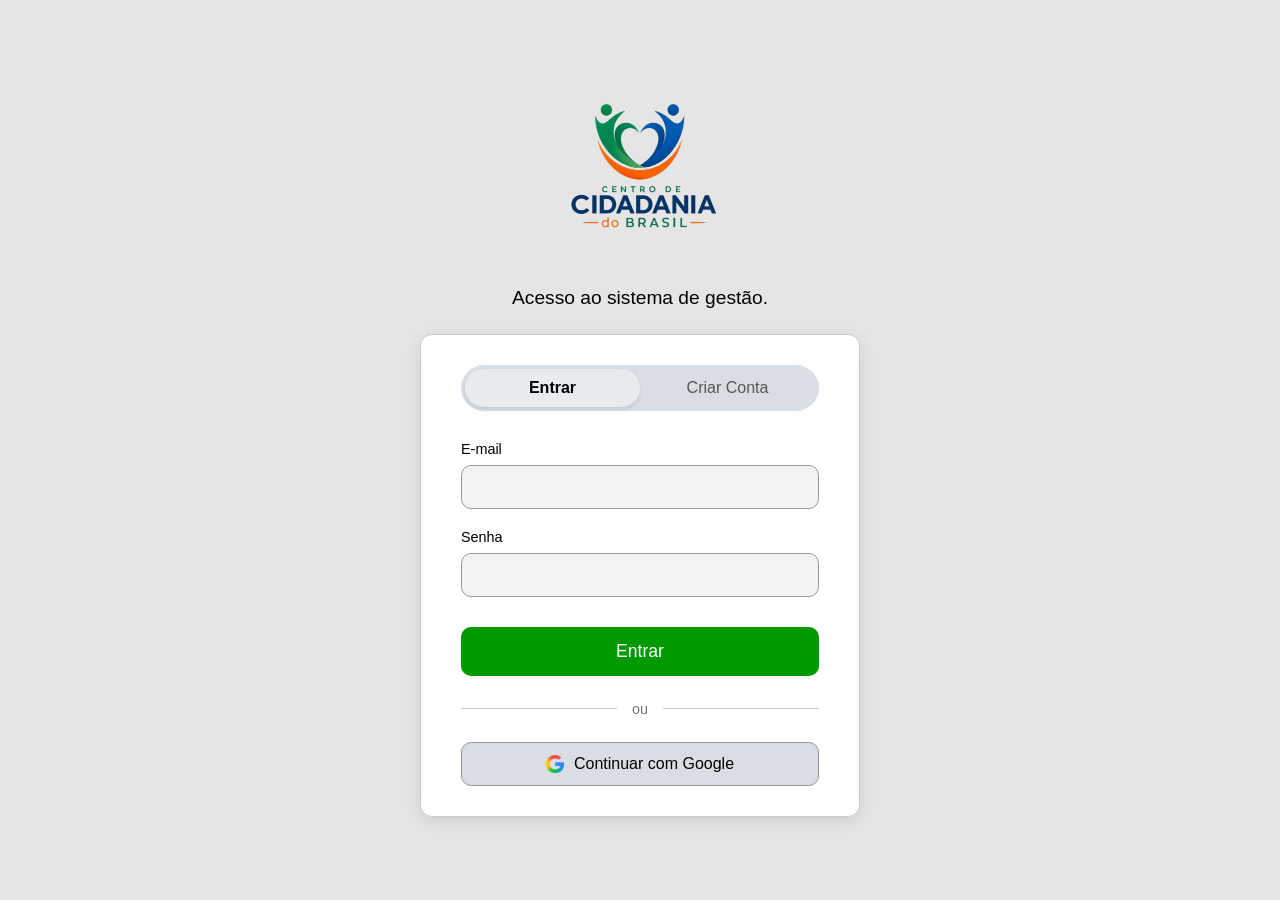
<file: templates/login.html>
<!DOCTYPE html>
<html lang="pt-BR">
<head>
  <meta charset="UTF-8">
  <meta name="viewport" content="width=device-width, initial-scale=1.0">
  <link rel="stylesheet" href="css/base.css">
  <link rel="stylesheet" href="css/componentes.css">
  <link rel="stylesheet" href="css/paginas/login.css">
  <title>Acesso ao Sistema</title>
</head>
<body class="body-login">

  <div class="login-wrapper">
    
    <!-- Logotipo e titulo -->
    <div class="login-header">
      <img src="images/logo-fundoclaro.png" alt="Centro de Cidadania do Brasil">
      <h2>Acesso ao sistema de gestão.</h2>
    </div>

    <!-- Cartão branco de login -->
    <div class="login-card">
      
      <!-- Alternador entrar / criar Conta -->
      <div class="toggle-pilula">
        <button id="btn-tab-entrar" class="toggle-btn ativo" onclick="alternarAba('entrar')">Entrar</button>
        <button id="btn-tab-criar" class="toggle-btn" onclick="alternarAba('criar')">Criar Conta</button>
      </div>

      <!-- Formulario -->
      <form action="#" method="POST">
        
        <!-- Campo Nome -->
        <div class="form-group" id="campo-nome" style="display: none;">
          <label for="nome">Nome</label>
          <input type="text" id="nome" name="nome">
        </div>

        <div class="form-group">
          <label for="email">E-mail</label>
          <input type="email" id="email" name="email" required>
        </div>

        <div class="form-group">
          <label for="senha">Senha</label>
          <input type="password" id="senha" name="senha" required>
        </div>

        <button type="submit" id="btn-submit" class="btn-verde">Entrar</button>

      </form>

      <!-- Divisoria -->
      <div class="divisor">
        <span>ou</span>
      </div>

      <!-- Botao Google -->
      <button class="btn-google">
        <img src="images/google-icon.png" alt="Google">
        Continuar com Google
      </button>

    </div>

  </div>

  <script src="js/script.js"></script>

</body>
</html>
</file>
<file: templates/css/base.css>
body {
  margin: 0;
  padding: 0;
}
</file>
<file: templates/css/componentes.css>
.toggle-pilula {
  background-color: #d8dee3; /* Fundo cinza azulado do botão em pílula */
  border-radius: 30px;
  display: flex;
  padding: 4px;
  margin-bottom: 30px;
}

.toggle-btn {
  flex: 1;
  background: transparent;
  border: none;
  padding: 10px;
  font-size: 1rem;
  color: #555;
  border-radius: 26px;
  cursor: pointer;
  transition: all 0.3s;
}

.toggle-btn.ativo {
  background-color: #e8ecef;
  color: #000;
  box-shadow: 0 2px 4px rgba(0,0,0,0.1);
  font-weight: bold;
}

a.toggle-btn {
  display: block;
  text-align: center;
  text-decoration: none;
  box-sizing: border-box;
}

.toggle-pilula.compacto {
  max-width: 320px;
  margin-bottom: 35px;
}
</file>
<file: templates/css/paginas/login.css>
/* Pagina de login e criar conta*/

/* Fundo da página inteira */
.body-login {
  background-color: #e5e5e5;
  margin: 0;
  padding: 0;
  display: flex;
  justify-content: center;
  align-items: center;
  min-height: 100vh;
  font-family: Arial, Helvetica, sans-serif;
}

.login-wrapper {
  width: 100%;
  max-width: 480px;
  padding: 20px;
  box-sizing: border-box;
}

/* Cabeçalho*/
.login-header {
  text-align: center;
  margin-bottom: 25px;
}

.login-header img {
  width: 200px;
  height: auto;
  object-fit: contain;
}

.login-header h2 {
  font-size: 1.2rem;
  font-weight: normal;
  color: #000;
  margin-top: 15px;
  margin-bottom: 0;
}
.login-card {
  background-color: #ffffff;
  border-radius: 12px;
  padding: 30px 40px;
  box-shadow: 0 4px 15px rgba(0, 0, 0, 0.1); /* Sombra suave */
  border: 1px solid #ccc;
}

.form-group {
  margin-bottom: 20px;
}

.form-group label {
  display: block;
  font-size: 0.9rem;
  color: #000;
  margin-bottom: 8px;
}

.form-group input {
  width: 100%;
  padding: 12px 15px;
  border: 1px solid #999;
  border-radius: 10px;
  background-color: #f2f2f2;
  font-size: 1rem;
  box-sizing: border-box;
  outline: none;
}

.form-group input:focus {
  border-color: #009900;
}

.btn-verde {
  width: 100%;
  background-color: #009900;
  color: #ffffff;
  border: none;
  border-radius: 10px;
  padding: 14px;
  font-size: 1.1rem;
  cursor: pointer;
  margin-top: 10px;
  transition: background-color 0.2s;
}

.btn-verde:hover {
  background-color: #007a00;
}
.divisor {
  display: flex;
  align-items: center;
  text-align: center;
  margin: 25px 0;
  color: #777;
  font-size: 0.9rem;
}

.divisor::before,
.divisor::after {
  content: "";
  flex: 1;
  border-bottom: 1px solid #ccc;
}

.divisor span {
  padding: 0 15px;
}

/* Botão Continuar com Google */
.btn-google {
  width: 100%;
  background-color: #d8dee3;
  color: #000;
  border: 1px solid #999;
  border-radius: 10px;
  padding: 12px;
  font-size: 1rem;
  cursor: pointer;
  display: flex;
  justify-content: center;
  align-items: center;
  gap: 10px;
  transition: background-color 0.2s;
}

.btn-google:hover {
  background-color: #cdd4da;
}

.btn-google img {
  width: 18px;
  height: 18px;
  object-fit: contain;
}
</file>
